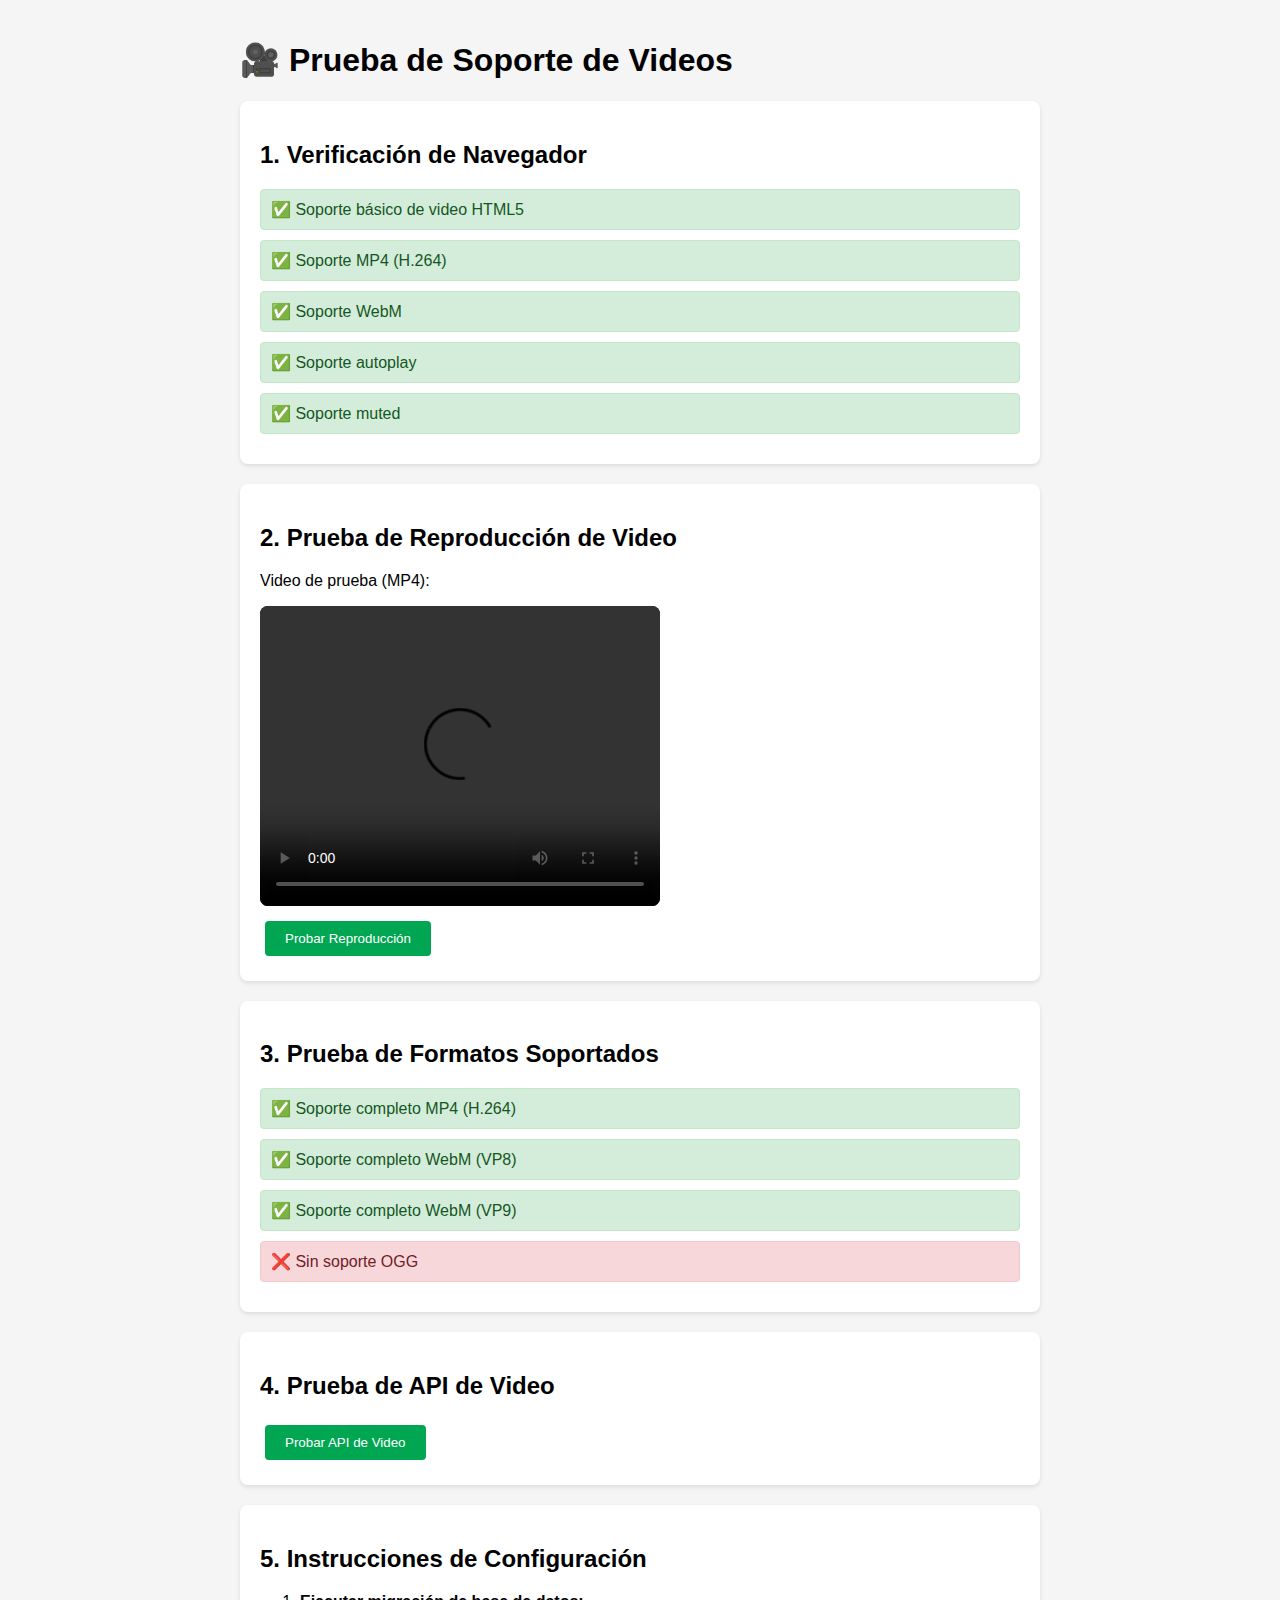
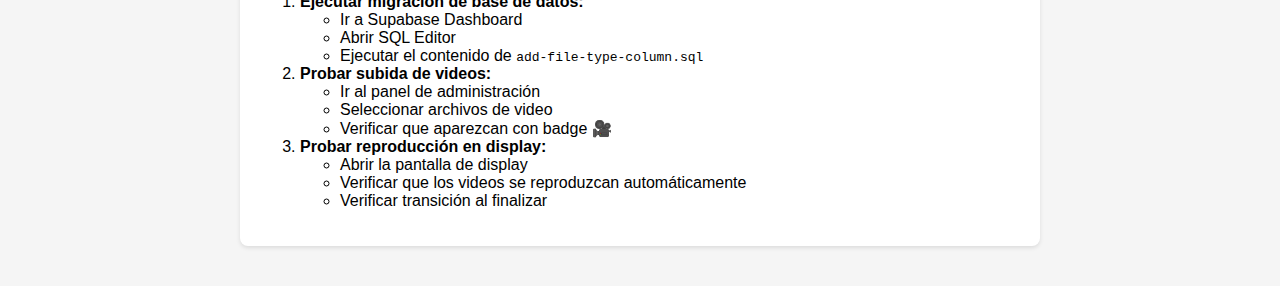
<file: test-video-support.html>
<!DOCTYPE html>
<html lang="es">
<head>
    <meta charset="UTF-8">
    <meta name="viewport" content="width=device-width, initial-scale=1.0">
    <title>Prueba de Soporte de Videos - Herbalife</title>
    <style>
        body {
            font-family: Arial, sans-serif;
            max-width: 800px;
            margin: 0 auto;
            padding: 20px;
            background: #f5f5f5;
        }
        .test-section {
            background: white;
            padding: 20px;
            margin: 20px 0;
            border-radius: 8px;
            box-shadow: 0 2px 4px rgba(0,0,0,0.1);
        }
        .video-container {
            width: 100%;
            max-width: 400px;
            height: 300px;
            background: #000;
            border-radius: 8px;
            overflow: hidden;
            margin: 10px 0;
        }
        .video-container video {
            width: 100%;
            height: 100%;
            object-fit: cover;
        }
        .status {
            padding: 10px;
            border-radius: 4px;
            margin: 10px 0;
        }
        .status.success {
            background: #d4edda;
            color: #155724;
            border: 1px solid #c3e6cb;
        }
        .status.error {
            background: #f8d7da;
            color: #721c24;
            border: 1px solid #f5c6cb;
        }
        .status.warning {
            background: #fff3cd;
            color: #856404;
            border: 1px solid #ffeaa7;
        }
        button {
            background: #00A651;
            color: white;
            border: none;
            padding: 10px 20px;
            border-radius: 4px;
            cursor: pointer;
            margin: 5px;
        }
        button:hover {
            background: #007A3D;
        }
    </style>
</head>
<body>
    <h1>🎥 Prueba de Soporte de Videos</h1>
    
    <div class="test-section">
        <h2>1. Verificación de Navegador</h2>
        <div id="browserSupport"></div>
    </div>

    <div class="test-section">
        <h2>2. Prueba de Reproducción de Video</h2>
        <p>Video de prueba (MP4):</p>
        <div class="video-container">
            <video id="testVideo" controls>
                <source src="https://sample-videos.com/zip/10/mp4/SampleVideo_1280x720_1mb.mp4" type="video/mp4">
                Tu navegador no soporta videos.
            </video>
        </div>
        <button onclick="testVideoPlayback()">Probar Reproducción</button>
        <div id="videoTestResult"></div>
    </div>

    <div class="test-section">
        <h2>3. Prueba de Formatos Soportados</h2>
        <div id="formatSupport"></div>
    </div>

    <div class="test-section">
        <h2>4. Prueba de API de Video</h2>
        <button onclick="testVideoAPI()">Probar API de Video</button>
        <div id="apiTestResult"></div>
    </div>

    <div class="test-section">
        <h2>5. Instrucciones de Configuración</h2>
        <ol>
            <li><strong>Ejecutar migración de base de datos:</strong>
                <ul>
                    <li>Ir a Supabase Dashboard</li>
                    <li>Abrir SQL Editor</li>
                    <li>Ejecutar el contenido de <code>add-file-type-column.sql</code></li>
                </ul>
            </li>
            <li><strong>Probar subida de videos:</strong>
                <ul>
                    <li>Ir al panel de administración</li>
                    <li>Seleccionar archivos de video</li>
                    <li>Verificar que aparezcan con badge 🎥</li>
                </ul>
            </li>
            <li><strong>Probar reproducción en display:</strong>
                <ul>
                    <li>Abrir la pantalla de display</li>
                    <li>Verificar que los videos se reproduzcan automáticamente</li>
                    <li>Verificar transición al finalizar</li>
                </ul>
            </li>
        </ol>
    </div>

    <script>
        // Verificar soporte del navegador
        function checkBrowserSupport() {
            const result = document.getElementById('browserSupport');
            const video = document.createElement('video');
            
            let support = [];
            
            // Verificar soporte básico de video
            if (video.canPlayType) {
                support.push('✅ Soporte básico de video HTML5');
            } else {
                support.push('❌ No hay soporte básico de video');
            }
            
            // Verificar formatos específicos
            if (video.canPlayType('video/mp4; codecs="avc1.42E01E, mp4a.40.2"')) {
                support.push('✅ Soporte MP4 (H.264)');
            } else {
                support.push('⚠️ Soporte limitado MP4');
            }
            
            if (video.canPlayType('video/webm; codecs="vp8, vorbis"')) {
                support.push('✅ Soporte WebM');
            } else {
                support.push('⚠️ No hay soporte WebM');
            }
            
            // Verificar autoplay
            if (video.autoplay !== undefined) {
                support.push('✅ Soporte autoplay');
            } else {
                support.push('❌ No hay soporte autoplay');
            }
            
            // Verificar muted
            if (video.muted !== undefined) {
                support.push('✅ Soporte muted');
            } else {
                support.push('❌ No hay soporte muted');
            }
            
            result.innerHTML = support.map(item => `<div class="status ${item.includes('✅') ? 'success' : item.includes('⚠️') ? 'warning' : 'error'}">${item}</div>`).join('');
        }
        
        // Probar reproducción de video
        function testVideoPlayback() {
            const video = document.getElementById('testVideo');
            const result = document.getElementById('videoTestResult');
            
            try {
                video.play().then(() => {
                    result.innerHTML = '<div class="status success">✅ Reproducción exitosa</div>';
                }).catch(error => {
                    result.innerHTML = `<div class="status error">❌ Error de reproducción: ${error.message}</div>`;
                });
            } catch (error) {
                result.innerHTML = `<div class="status error">❌ Error: ${error.message}</div>`;
            }
        }
        
        // Verificar formatos soportados
        function checkFormatSupport() {
            const result = document.getElementById('formatSupport');
            const video = document.createElement('video');
            
            const formats = [
                { type: 'video/mp4', codec: 'avc1.42E01E, mp4a.40.2', name: 'MP4 (H.264)' },
                { type: 'video/webm', codec: 'vp8, vorbis', name: 'WebM (VP8)' },
                { type: 'video/webm', codec: 'vp9', name: 'WebM (VP9)' },
                { type: 'video/ogg', codec: 'theora, vorbis', name: 'OGG' }
            ];
            
            let support = [];
            
            formats.forEach(format => {
                const canPlay = video.canPlayType(`${format.type}; codecs="${format.codec}"`);
                let status = '';
                
                switch(canPlay) {
                    case 'probably':
                        status = '✅ Soporte completo';
                        break;
                    case 'maybe':
                        status = '⚠️ Soporte posible';
                        break;
                    default:
                        status = '❌ Sin soporte';
                        break;
                }
                
                support.push(`${status} ${format.name}`);
            });
            
            result.innerHTML = support.map(item => `<div class="status ${item.includes('✅') ? 'success' : item.includes('⚠️') ? 'warning' : 'error'}">${item}</div>`).join('');
        }
        
        // Probar API de video
        function testVideoAPI() {
            const result = document.getElementById('apiTestResult');
            const video = document.createElement('video');
            
            let tests = [];
            
            // Probar propiedades
            tests.push(`✅ src: ${video.src !== undefined}`);
            tests.push(`✅ autoplay: ${video.autoplay !== undefined}`);
            tests.push(`✅ muted: ${video.muted !== undefined}`);
            tests.push(`✅ loop: ${video.loop !== undefined}`);
            tests.push(`✅ controls: ${video.controls !== undefined}`);
            tests.push(`✅ width: ${video.width !== undefined}`);
            tests.push(`✅ height: ${video.height !== undefined}`);
            
            // Probar métodos
            tests.push(`✅ play(): ${typeof video.play === 'function'}`);
            tests.push(`✅ pause(): ${typeof video.pause === 'function'}`);
            tests.push(`✅ load(): ${typeof video.load === 'function'}`);
            
            // Probar eventos
            tests.push(`✅ addEventListener: ${typeof video.addEventListener === 'function'}`);
            
            result.innerHTML = tests.map(item => `<div class="status success">${item}</div>`).join('');
        }
        
        // Ejecutar pruebas al cargar
        window.addEventListener('load', () => {
            checkBrowserSupport();
            checkFormatSupport();
        });
    </script>
</body>
</html>
</file>
